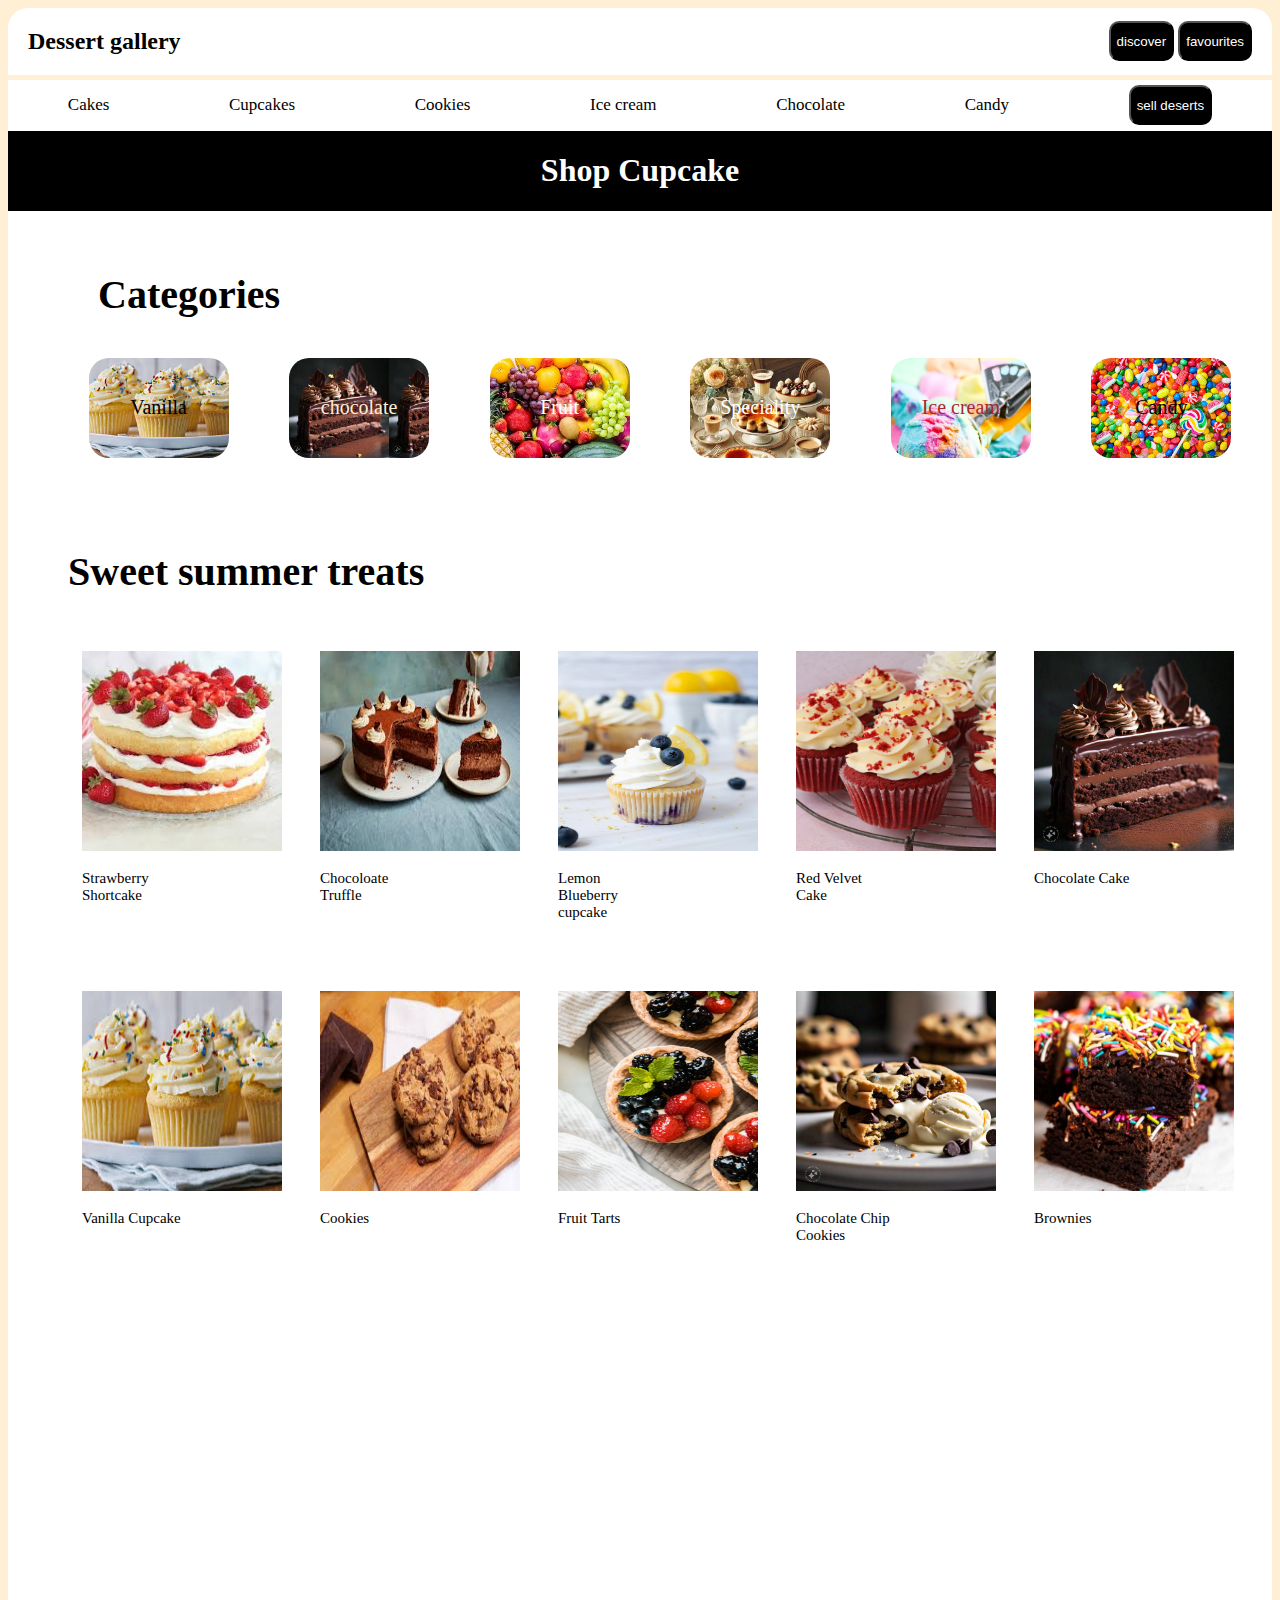
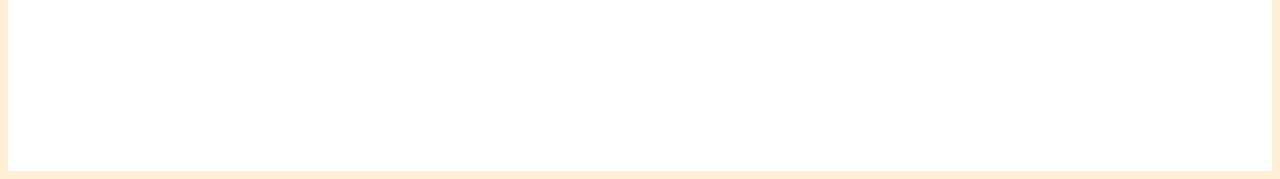
<file: index.html>
<!DOCTYPE html>
<html lang="en">
<head>
    <meta charset="UTF-8">
    <meta name="viewport" content="width=device-width, initial-scale=1.0">
    <title>Document</title>
</head>
<body>
    <div class="head">  
        <h2>Dessert gallery</h2> 
        <span class="button">
        <button class="btn">discover</button>
        <button class="btn">favourites</button>
        </span>
    </div >
    <div class="nav">
    <div>Cakes</div>
    <div> Cupcakes</div>
    <div>Cookies</div>
    <div>Ice cream</div>
    <div>Chocolate</div>
    <div>Candy</div>
    <button class="btn" id="btn">sell deserts</button>
    </div>
 <div style="background-color: white;" class="bag">
    <div class="cup"><h1>Shop Cupcake</h1></div>
    <div class="cat">
    <h3 class="cag">Categories</h3> 
    <div class="categories">
    <div class="vanilla">Vanilla</div>
    <div class="chocolate">chocolate</div>
    <div class="Fruit">Fruit</div>
    <div class="Speciality">Speciality</div>
    <div class="ice">Ice cream</div>
    <div class="candy">Candy</div>
    </div>
    </div>

<div style="background-color: white;">
 <h3 class="Sweet" >Sweet summer treats</h3>
<div class="list">
    <div><img src="shortcake.jpg" alt=""><p>Strawberry Shortcake</p></div>
    <div><img src="truffk.jpg" alt=""><p>Chocoloate Truffle</p></div>
    <div><img src="Lemon-Blueberry.webp" alt=""><p>Lemon Blueberry cupcake</p></div>
    <div><img src="red-velvet.webp" alt=""><p>Red Velvet Cake</p></div>
    <div><img src="chocolate cake.jpg" alt=""><p>Chocolate Cake</p></div>
    <div><img src="vanilla.jpg" alt=""><p>Vanilla Cupcake</p></div>
    <div><img src="cookies.jpg" alt=""><p>Cookies</p></div>
    <div><img src="Fruit-Tarts.jpg" alt=""><p>Fruit Tarts</p></div>
    <div><img src="chocolate chips.jpg" alt=""><p>Chocolate Chip Cookies</p></div>
    <div><img src="brownies.jpg" alt=""><p>Brownies</p></div>
</div>
</div>
</div>
</body>
<style>
  
body{
    background-color: papayawhip;
}

.head{
    display: flex;
    background-color: white;
    border-top-right-radius: 20px;
    border-top-left-radius: 20px;
    padding-left: 20px;   
    justify-content: space-between;
}
.btn{
    background-color: black;
    color: white; 
    height: 40px;
    border-radius:10px ;  
}
.button{
    align-self: center;
    margin-right: 20px;
}
.nav{
    display: flex;
    justify-content: space-around;
    background-color: white;
    margin-top: 5px;
    margin-bottom: 0px;
    height: 3em;
    align-items: center;
    font-size: 17px;
}
.cup{
    background-color: black;
    height: 5em;
    color: white;
    align-content: center;
    justify-items: center;
}
.cat{
    background-color: white;
}
.cag{
    font-size: 40px;
    padding-left: 90px;
    padding-top: 20px;

}
.categories{
    display: grid;
    grid-template-rows: 100px;
    grid-template-columns:repeat(6,100px)  ;
    grid-gap: 1em;
    text-align: center;   
    font-size: 20px;
    justify-content: space-evenly;
    padding-bottom: 20px;
    
}
.vanilla{
    align-content: center;
    background-image: url(vanilla.jpg);
    background-repeat: no-repeat;
    background-size: cover;
    background-position: center;
    width: 7em;
    border-radius: 20px;

}
.chocolate{
    background-image: url(chocolate\ cake.jpg);
    background-size: contain;
    align-content: center;
    color: papayawhip;
    width: 7em;
    border-radius: 20px;

}
.Fruit{
    /* background-color: rgba(255, 255, 255, 0.5); */
    align-content: center;
    background-image: url(fruit.jpg);
    background-repeat: no-repeat;
    background-size: cover;
    color:white;
    width: 7em;
    border-radius: 20px;

}
.Speciality{ 
    align-content: center;
    background-image: url(specialities.jpg);
    background-repeat: no-repeat;
    background-size: cover;
    color:  white;
    width: 7em;
    border-radius: 20px;
}
.ice{
    align-content: center;
    background-image: url(Ice-Cream.webp);
    background-repeat: no-repeat;
    background-size: cover;
    background-position: center;
    color: brown;
    width: 7em;
    border-radius: 20px;
}
.candy{
    align-content: center;
    background-image: url(candy.jpg);
    background-repeat: no-repeat;
    background-size: cover;
    background-position: center;
    width: 7em;
    border-radius: 20px;

}
.list{
    display: grid;
    grid-template-columns:repeat(5,100px) ;
    grid-template-rows:100px 100px ;
    grid-gap: 15em 4em;
    justify-content: space-evenly;
    background-color: white;
    height: 70em;
    padding-top: 1em;
    padding-right: 4em;
}
img{
    width: 200px;
    height: 200px;
}
p{
font-size: 15px;
}
.Sweet{
    padding-top: 30px;
    font-size: 40px;
    padding-left: 60px;
}
@media(max-width:768px){
    .categories{
        display: grid;
        grid-template-rows: 100px 100px 100px;
        grid-template-columns: 100px 100px;
        margin-right:20px; 
    }
    .nav{
        display: grid ;
        grid-template-columns: 100px 100px 100px;
        height: 7em;
        background-color: white;
        padding-top: 20px;
        padding-left: 20px;
    }
    .cup{
        margin-top: 4em;
    }
    .head{
     display: block;
     align-content: center;
     font-size: 30px;
     padding-left: 100px;
    }
    .button{
      display: flex;
      margin-bottom: 20px;
      padding-right: 60px;
    }
    #btn{
        margin-left: 120px;
        width: 80px;
    }
    .bag{
        margin-top: -60px;
    }
    .list{
        display: block;
        justify-items: center;
        height: 300em;
        margin-left:55px;
    }
    .list p{
        font-size: 20px;
        padding-left: 50px;
    }
    .list img{
        width: 300px;
        height:300px ;
        border-radius: 20px;
    }
}
</style>
</html>
</file>
